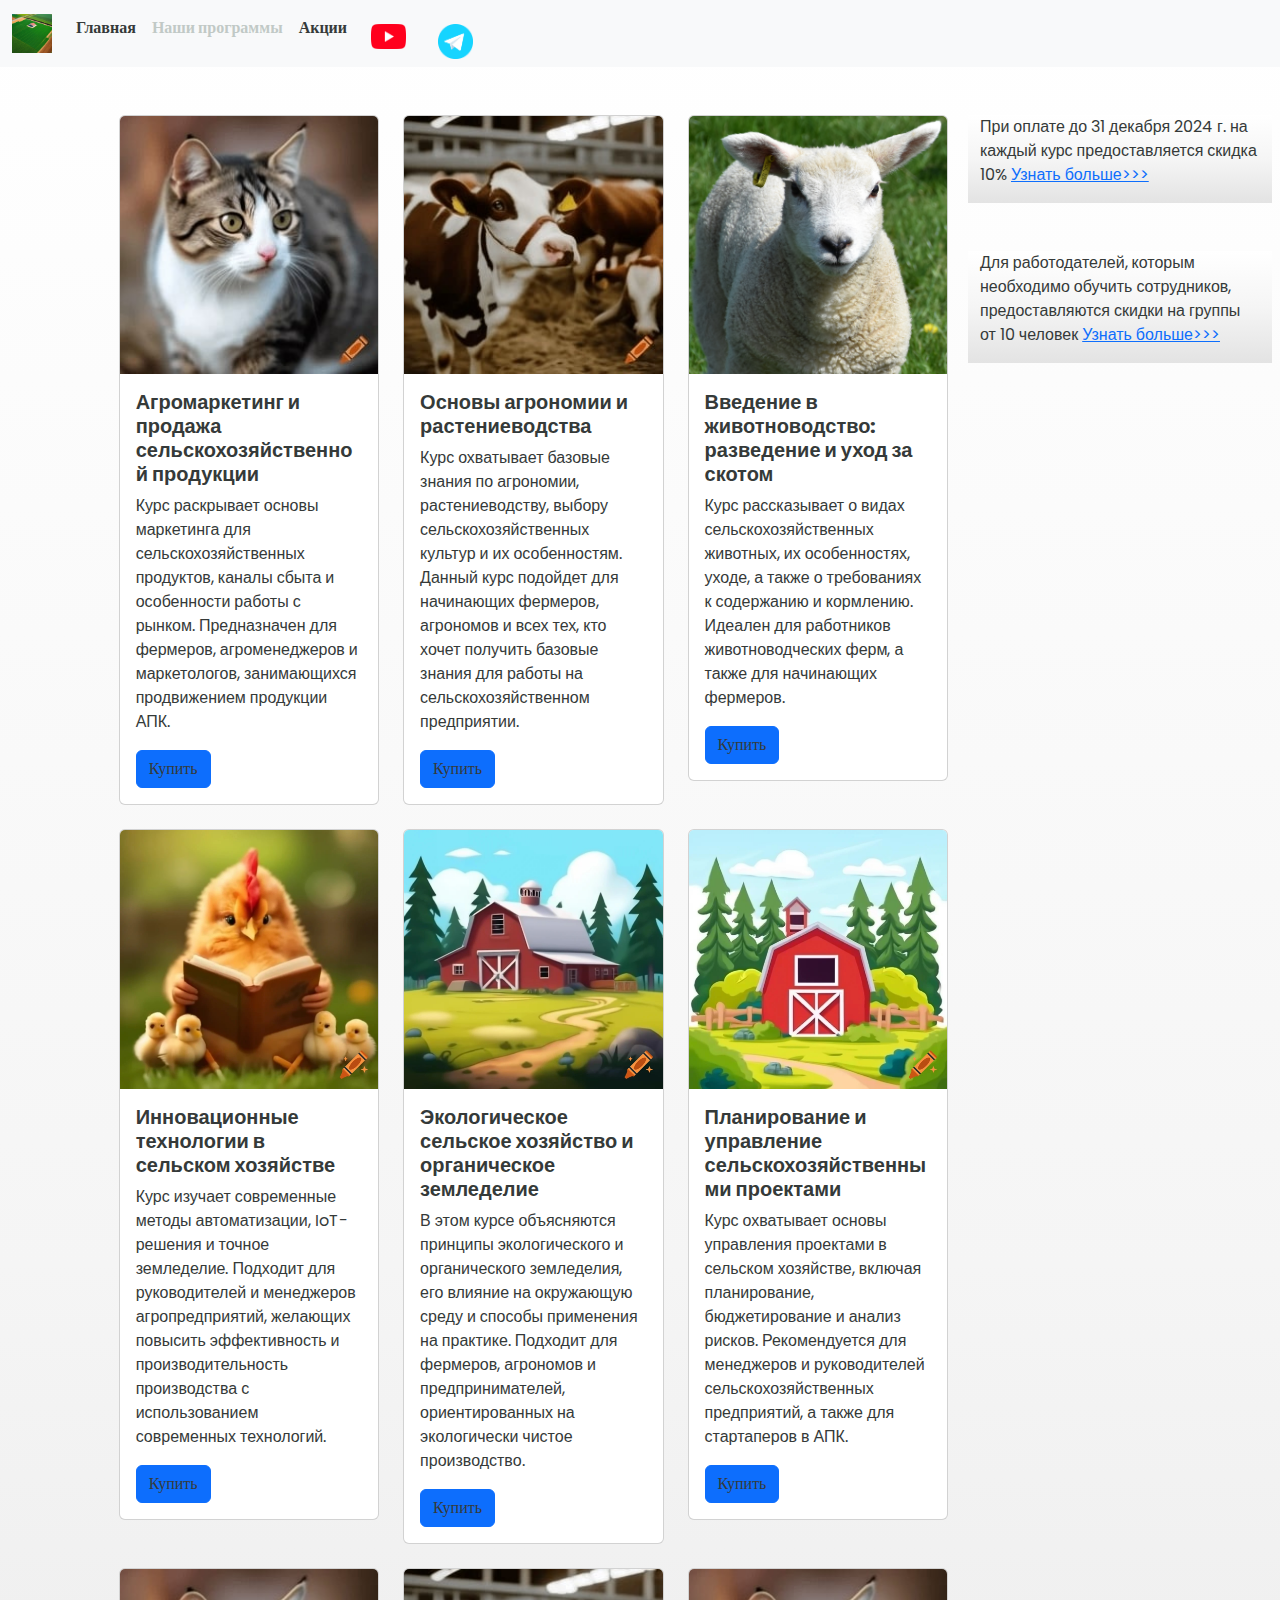
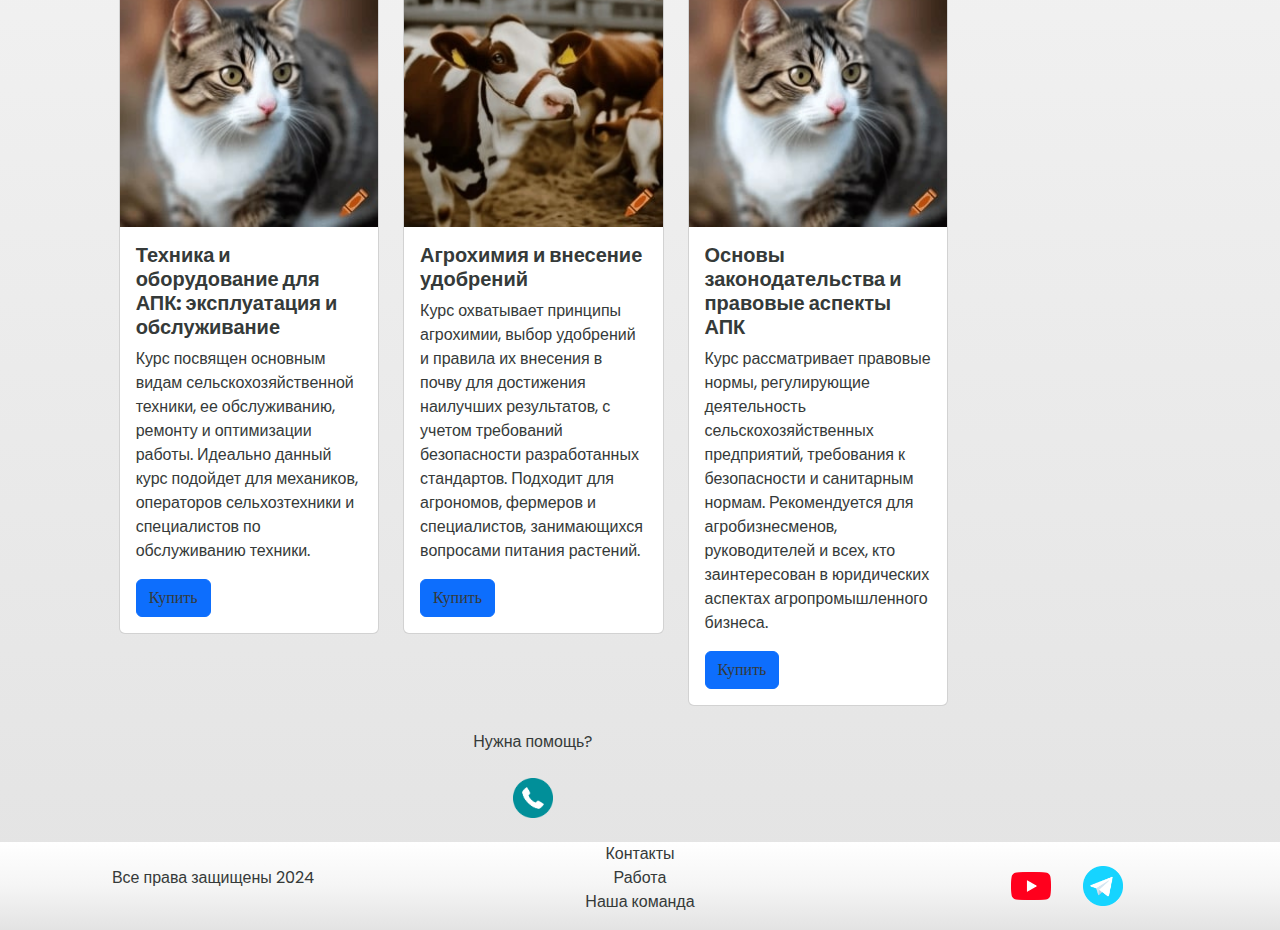
<file: pricing.html>
<!DOCTYPE html>
<html lang="en">

<head>
  <meta charset="UTF-8" />
  <meta name="viewport" content="width=device-width, initial-scale=1.0" />
  <link href="https://cdn.jsdelivr.net/npm/bootstrap@5.3.3/dist/css/bootstrap.min.css" rel="stylesheet"
    integrity="sha384-QWTKZyjpPEjISv5WaRU9OFeRpok6YctnYmDr5pNlyT2bRjXh0JMhjY6hW+ALEwIH" crossorigin="anonymous" />
  <link rel="stylesheet" href="styles/mycss.css" />
  <title>Colos</title>
   <link rel="apple-touch-icon" sizes="180x180" href="iles/favicon_io//apple-touch-icon.png">
<link rel="icon" type="image/png" sizes="32x32" href="files/favicon_io//favicon-32x32.png">
<link rel="icon" type="image/png" sizes="16x16" href="files/favicon_io//favicon-16x16.png">
<link rel="manifest" href="/site.webmanifest">

</head>

<body>
  <header>
    <nav class="navbar navbar-expand-lg bg-body-tertiary">
      <div class="container-fluid">
        <a class="navbar-brand" href="index.html"><img src="images/ef8edb2c-e4d7-4632-b5ec-e143554a86f2-2.jpg"
            alt="" /></a>
        <button class="navbar-toggler" type="button" data-bs-toggle="collapse" data-bs-target="#navbarNav"
          aria-controls="navbarNav" aria-expanded="false" aria-label="Toggle navigation">
          <span class="navbar-toggler-icon"></span>
        </button>
        <div class="collapse navbar-collapse" id="navbarNav">
          <ul class="navbar-nav">
            <li class="nav-item">
              <a class="nav-link" aria-current="page" href="index.html">Главная</a>
            </li>
            <li class="nav-item">
              <a class="nav-link active" href="pricing.html">Наши программы</a>
            </li>
            <li class="nav-item">
              <a class="nav-link" href="pricing.html">Акции</a>
            </li>
            <li class="nav-item">
              <a class="nav-link" href="pricing.html">
                <a href="https://youtube.com"><img style="width: 35px; margin-inline: 1em;" src="images/yt.png" alt=""></a>
              </a>
            </li>
            <li class="nav-item">
              <a class="nav-link" href="pricing.html">
                <a href="https://t.me/YuliyaBazhenova"><img style="width: 35px; margin-inline: 1em;" src="images/tg.png" alt=""></a>
              </a>
            </li>
          </ul>
        </div>
      </div>
    </nav>
  </header>

  <section style="background-image: url("files/f-p.jpg")>
    <div class="container-fluid mt-4">
      <div class="row">
        <div class="col-lg-1">

        </div>
        <div class="col-lg-8 col-md-12">
          <div class="row">
            <div class="col-lg-4 col-md-6 mt-4">
              <div class="card">
                <a href="#"><img src="images/cat.jpg" class="card-img-top" alt="cat"></a>
                <div class="card-body">
                  <h5 class="card-title"><a href="#">Агромаркетинг и продажа сельскохозяйственной продукции</a></h5>
                  <p class="card-text"><a href="#">Курс раскрывает основы маркетинга для сельскохозяйственных продуктов, каналы сбыта и особенности работы с рынком. Предназначен для фермеров, агроменеджеров и маркетологов, занимающихся продвижением продукции АПК.
                  </a></p>
                  <a href="#" class="btn btn-primary">Купить</a>
                </div>
              </div>
            </div>
            <div class="col-lg-4 col-md-6 mt-4">
              <div class="card">
                <img src="images/cow.jpg" class="card-img-top" alt="cow">
                <div class="card-body">
                  <h5 class="card-title">Основы агрономии и растениеводства</h5>
                  <p class="card-text">Курс охватывает базовые знания по агрономии, растениеводству, выбору сельскохозяйственных культур и их особенностям. Данный курс подойдет для начинающих фермеров, агрономов и всех тех, кто хочет получить базовые знания для работы на сельскохозяйственном предприятии.</p>
                  <a href="#" class="btn btn-primary">Купить</a>
                </div>
              </div>
            </div>
            <div class="col-lg-4 col-md-6 mt-4">
              <div class="card">
                <img src="images/sheep.jpg" class="card-img-top" alt="sheep">
                <div class="card-body">
                  <h5 class="card-title">Введение в животноводство: разведение и уход за скотом</h5>
                  <p class="card-text">Курс рассказывает о видах сельскохозяйственных животных, их особенностях, уходе, а также о требованиях к содержанию и кормлению. Идеален для работников животноводческих ферм, а также для начинающих фермеров.</p>
                  <a href="#" class="btn btn-primary">Купить</a>
                </div>
              </div>
            </div>

            <div class="col-lg-4 col-md-6 mt-4">
              <div class="card">
                <img src="images/chiken.jpg" class="card-img-top" alt="chiken">
                <div class="card-body">
                  <h5 class="card-title">Инновационные технологии в сельском хозяйстве</h5>
                  <p class="card-text">Курс изучает современные методы автоматизации, IoT-решения и точное земледелие. Подходит для руководителей и менеджеров агропредприятий, желающих повысить эффективность и производительность производства с использованием современных технологий.</p>
                  <a href="#" class="btn btn-primary">Купить</a>
                </div>
              </div>
            </div>
            <div class="col-lg-4 col-md-6 mt-4">
              <div class="card">
                <img src="images/farm1.jpg" class="card-img-top" alt="farm1">
                <div class="card-body">
                  <h5 class="card-title">Экологическое сельское хозяйство и органическое земледелие</h5>
                  <p class="card-text">В этом курсе объясняются принципы экологического и органического земледелия, его влияние на окружающую среду и способы применения на практике. Подходит для фермеров, агрономов и предпринимателей, ориентированных на экологически чистое производство.</p>
                  <a href="#" class="btn btn-primary">Купить</a>
                </div>
              </div>
            </div>
            <div class="col-lg-4 col-md-6 mt-4">
              <div class="card">
                <img src="images/farm2.jpg" class="card-img-top" alt="farm2">
                <div class="card-body">
                  <h5 class="card-title">Планирование и управление сельскохозяйственными проектами</h5>
                  <p class="card-text">Курс охватывает основы управления проектами в сельском хозяйстве, включая планирование, бюджетирование и анализ рисков. Рекомендуется для менеджеров и руководителей сельскохозяйственных предприятий, а также для стартаперов в АПК.</p>
                  <a href="#" class="btn btn-primary">Купить</a>
                </div>
              </div>
            </div>
            <div class="col-lg-4 col-md-6 mt-4">
              <div class="card">
                <a href="#"><img src="images/cat.jpg" class="card-img-top" alt="cat"></a>
                <div class="card-body">
                  <h5 class="card-title"><a href="#">Техника и оборудование для АПК: эксплуатация и обслуживание</a></h5>
                  <p class="card-text"><a href="#">Курс посвящен основным видам сельскохозяйственной техники, ее обслуживанию, ремонту и оптимизации работы. Идеально данный курс подойдет для механиков, операторов сельхозтехники и специалистов по обслуживанию техники.</a></p>
                  <a href="#" class="btn btn-primary">Купить</a>
                </div>
              </div>
            </div>
            <div class="col-lg-4 col-md-6 mt-4">
              <div class="card">
                <img src="images/cow.jpg" class="card-img-top" alt="cow">
                <div class="card-body">
                  <h5 class="card-title">Агрохимия и внесение удобрений</h5>
                  <p class="card-text">Курс охватывает принципы агрохимии, выбор удобрений и правила их внесения в почву для достижения наилучших результатов, с учетом требований безопасности разработанных стандартов. Подходит для агрономов, фермеров и специалистов, занимающихся вопросами питания растений.</p>
                  <a href="#" class="btn btn-primary">Купить</a>
                </div>
              </div>
            </div>
            <div class="col-lg-4 col-md-6 mt-4">
              <div class="card">
                <a href="#"><img src="images/cat.jpg" class="card-img-top" alt="cat"></a>
                <div class="card-body">
                  <h5 class="card-title"><a href="#">Основы законодательства и правовые аспекты АПК</a></h5>
                  <p class="card-text"><a href="#">Курс рассматривает правовые нормы, регулирующие деятельность сельскохозяйственных предприятий, требования к безопасности и санитарным нормам. Рекомендуется для агробизнесменов, руководителей и всех, кто заинтересован в юридических аспектах агропромышленного бизнеса.</a></p>
                  <a href="#" class="btn btn-primary">Купить</a>
                </div>
              </div>
            </div>
          </div>
          
            <div class="col-lg-12 col-md-12 text-center mt-4">
              <p>Нужна помощь?</p>
            </div>
            <div class="col-lg-12 col-md-12 text-center mt-4">
              <img class="call-anim" style="width: 40px;" src="images/phone.png" alt="">
            </div>

          
        </div>

       <div class="col-lg-3 col-md-12">
          <div class="row px-2">
            <div class="col-lg-12 sidebar my-4">
              <p>При оплате до 31 декабря 2024 г. на каждый курс предоставляется скидка 10% <a
                  href="#">Узнать больше>>></a></p>
            </div>
            <div class="col-lg-12 sidebar my-4">
              <p>Для работодателей, которым необходимо обучить сотрудников, предоставляются скидки на группы от 10 человек <a
                  href="#">Узнать больше>>></a></p>
            </div>            
          </div>
        </div>

      </div>




    </div>
  </section>

  <footer class="mt-4">
    <div class="container-fluid">
      <div class="row">
    <div class="col-lg-4 col-md-12 footer-text text-center">
    <p>Все права защищены 2024</p>
    </div> 
    <div class="col-lg-4 col-md-12 footer-text text-center">
      <p>Контакты<br> Работа<br>Наша команда<br></p>
    </div> 
    <div class="col-lg-4 col-md-12t media-links">
      <a href="https://youtube.com"><img style="width: 40px; margin-inline: 1em;" src="images/yt.png" alt=""></a> 
      <a href="https://t.me/YuliyaBazhenova"><img style="width: 40px; margin-inline: 1em;" src="images/tg.png" alt=""></a>
    </div>   
      </div>
    </div>
      </footer>

  <script src="https://cdn.jsdelivr.net/npm/bootstrap@5.3.3/dist/js/bootstrap.bundle.min.js"
    integrity="sha384-YvpcrYf0tY3lHB60NNkmXc5s9fDVZLESaAA55NDzOxhy9GkcIdslK1eN7N6jIeHz"
    crossorigin="anonymous"></script>
</body>

</html>
</file>
<file: styles/mycss.css>
@import url('https://fonts.googleapis.com/css?family=Poppins&display=swap');

body {
	font-family: Poppins, serif;
     	background: #ffffff;
	background: -webkit-linear-gradient(to bottom, #ffffff 0%, #f5f5f5 50%, #e3e3e3 100%);
	background: -moz-linear-gradient(to bottom, #ffffff 0%, #f5f5f5 50%, #e3e3e3 100%);
	background: linear-gradient(to bottom, #ffffff 0%, #f5f5f5 50%, #e3e3e3 100%);
   
}

p {
color: rgb(53, 58, 57);
font-family: "Poppins", sans-serif;
font-style: normal;

}

.nav-item {
	font-family: "Poppins", sans-serif;
	font-weight: 700;
	font-style: normal;
}

.nav-link {
	font-family: "Poppins";
    color: rgb(53, 58, 57);
}

.navbar-nav .nav-link.active {
    color: rgb(193, 201, 198);
}

.navbar-brand img {
    width: 40px;
}

.navbar-toggler {
    background-color: gray;
}

.sidebar {
    color: rgb(112, 136, 128);
    background: #ffffff;
	background: -webkit-linear-gradient(to bottom, #ffffff 0%, #f5f5f5 50%, #e3e3e3 100%);
	background: -moz-linear-gradient(to bottom, #ffffff 0%, #f5f5f5 50%, #e3e3e3 100%);
	background: linear-gradient(to bottom, #ffffff 0%, #f5f5f5 50%, #e3e3e3 100%);
}


.card-title {
    font-family: "Poppins", sans-serif;
    font-weight: 700;
    font-style: normal;
	color: rgb(53, 58, 57);
  }

.card a{
    	text-decoration: None;
	color: rgb(53, 58, 57);
}

.card.btn btn-primary a{
	text-decoration: None;
	color: rgb(53, 58, 57);
	background: #e3e3e3;
}

button a{
    text-decoration: None;
	color: rgb(53, 58, 57);
}

.slide-text,
.footer-text,
.btn-outline-primary {
    color: rgb(76, 82, 80);
    margin: auto auto;
    font-family: "Poppins", sans-serif;
	font-weight: 400;
	font-style: normal;
}

footer,
.btn-outline-primary {
	background: #ffffff;
	background: -webkit-linear-gradient(to bottom, #ffffff 0%, #f5f5f5 50%, #e3e3e3 100%);
	background: -moz-linear-gradient(to bottom, #ffffff 0%, #f5f5f5 50%, #e3e3e3 100%);
	background: linear-gradient(to bottom, #ffffff 0%, #f5f5f5 50%, #e3e3e3 100%);
	border-top: #6e6e6e;
}

.media-links {
    display: flex;
    justify-content:center;
    align-items: center;
}

.call-anim {
    animation: call1 2s ease 0s infinite normal forwards;
}

@media (max-width: 755px) {
    .carousel-indicators {
        display: none;
    }
}

@keyframes call1 {
	0% {
		animation-timing-function: ease-in;
		opacity: 1;
		transform: translateY(-45px);
	}

	24% {
		opacity: 1;
	}

	40% {
		animation-timing-function: ease-in;
		transform: translateY(-24px);
	}

	65% {
		animation-timing-function: ease-in;
		transform: translateY(-12px);
	}

	82% {
		animation-timing-function: ease-in;
		transform: translateY(-6px);
	}

	93% {
		animation-timing-function: ease-in;
		transform: translateY(-4px);
	}

	25%,
	55%,
	75%,
	87% {
		animation-timing-function: ease-out;
		transform: translateY(0px);
	}

	100% {
		animation-timing-function: ease-out;
		opacity: 1;
		transform: translateY(0px);
	}
}
</file>
